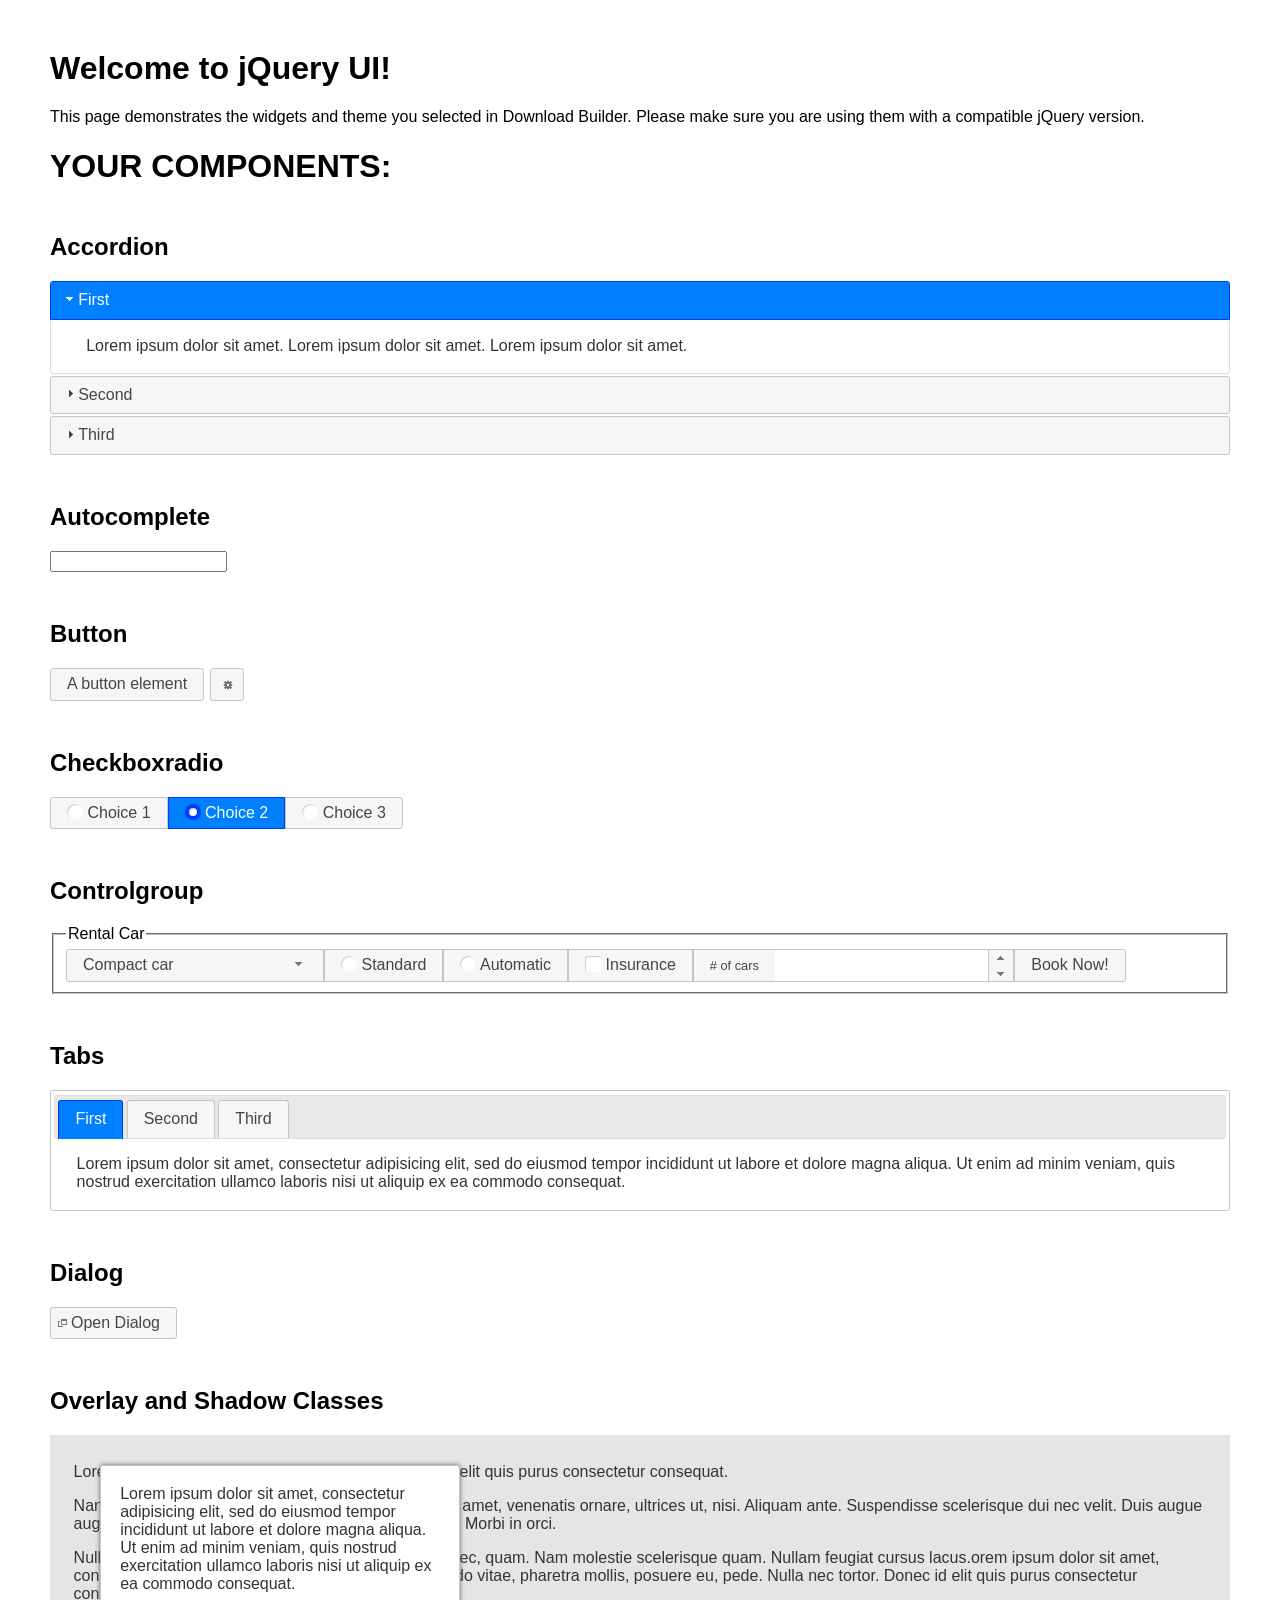
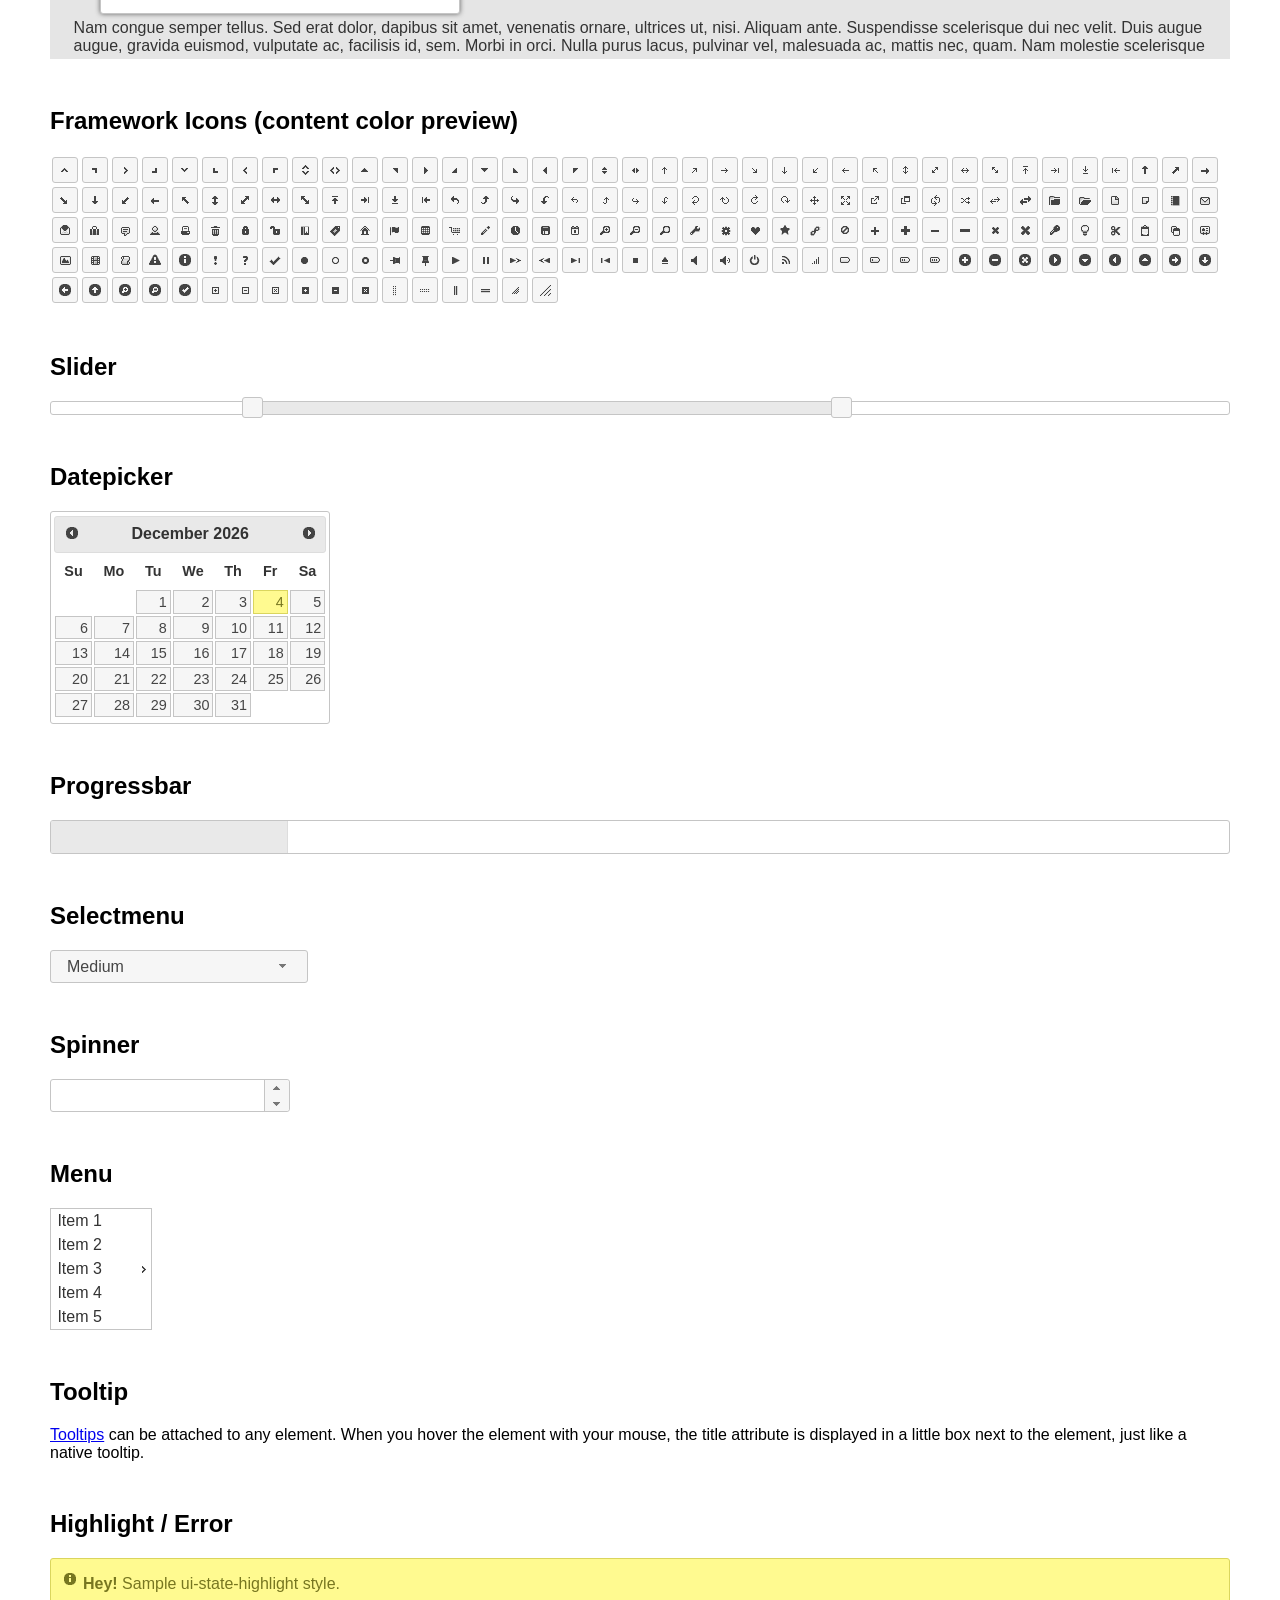
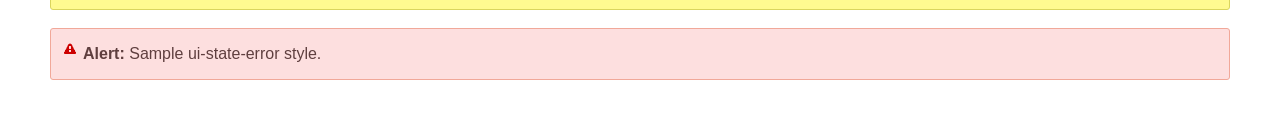
<file: lib/jquery-ui/index.html>
<!doctype html>
<html lang="us">
<head>
	<meta charset="utf-8">
	<title>jQuery UI Example Page</title>
	<link href="jquery-ui.css" rel="stylesheet">
	<style>
	body{
		font-family: "Trebuchet MS", sans-serif;
		margin: 50px;
	}
	.demoHeaders {
		margin-top: 2em;
	}
	#dialog-link {
		padding: .4em 1em .4em 20px;
		text-decoration: none;
		position: relative;
	}
	#dialog-link span.ui-icon {
		margin: 0 5px 0 0;
		position: absolute;
		left: .2em;
		top: 50%;
		margin-top: -8px;
	}
	#icons {
		margin: 0;
		padding: 0;
	}
	#icons li {
		margin: 2px;
		position: relative;
		padding: 4px 0;
		cursor: pointer;
		float: left;
		list-style: none;
	}
	#icons span.ui-icon {
		float: left;
		margin: 0 4px;
	}
	.fakewindowcontain .ui-widget-overlay {
		position: absolute;
	}
	select {
		width: 200px;
	}
	</style>
</head>
<body>

<h1>Welcome to jQuery UI!</h1>

<div class="ui-widget">
	<p>This page demonstrates the widgets and theme you selected in Download Builder. Please make sure you are using them with a compatible jQuery version.</p>
</div>

<h1>YOUR COMPONENTS:</h1>


<!-- Accordion -->
<h2 class="demoHeaders">Accordion</h2>
<div id="accordion">
	<h3>First</h3>
	<div>Lorem ipsum dolor sit amet. Lorem ipsum dolor sit amet. Lorem ipsum dolor sit amet.</div>
	<h3>Second</h3>
	<div>Phasellus mattis tincidunt nibh.</div>
	<h3>Third</h3>
	<div>Nam dui erat, auctor a, dignissim quis.</div>
</div>



<!-- Autocomplete -->
<h2 class="demoHeaders">Autocomplete</h2>
<div>
	<input id="autocomplete" title="type &quot;a&quot;">
</div>



<!-- Button -->
<h2 class="demoHeaders">Button</h2>
<button id="button">A button element</button>
<button id="button-icon">An icon-only button</button>



<!-- Checkboxradio -->
<h2 class="demoHeaders">Checkboxradio</h2>
<form style="margin-top: 1em;">
	<div id="radioset">
		<input type="radio" id="radio1" name="radio"><label for="radio1">Choice 1</label>
		<input type="radio" id="radio2" name="radio" checked="checked"><label for="radio2">Choice 2</label>
		<input type="radio" id="radio3" name="radio"><label for="radio3">Choice 3</label>
	</div>
</form>



<!-- Controlgroup -->
<h2 class="demoHeaders">Controlgroup</h2>
<fieldset>
	<legend>Rental Car</legend>
	<div id="controlgroup">
		<select id="car-type">
			<option>Compact car</option>
			<option>Midsize car</option>
			<option>Full size car</option>
			<option>SUV</option>
			<option>Luxury</option>
			<option>Truck</option>
			<option>Van</option>
		</select>
		<label for="transmission-standard">Standard</label>
		<input type="radio" name="transmission" id="transmission-standard">
		<label for="transmission-automatic">Automatic</label>
		<input type="radio" name="transmission" id="transmission-automatic">
		<label for="insurance">Insurance</label>
		<input type="checkbox" name="insurance" id="insurance">
		<label for="horizontal-spinner" class="ui-controlgroup-label"># of cars</label>
		<input id="horizontal-spinner" class="ui-spinner-input">
		<button>Book Now!</button>
	</div>
</fieldset>



<!-- Tabs -->
<h2 class="demoHeaders">Tabs</h2>
<div id="tabs">
	<ul>
		<li><a href="#tabs-1">First</a></li>
		<li><a href="#tabs-2">Second</a></li>
		<li><a href="#tabs-3">Third</a></li>
	</ul>
	<div id="tabs-1">Lorem ipsum dolor sit amet, consectetur adipisicing elit, sed do eiusmod tempor incididunt ut labore et dolore magna aliqua. Ut enim ad minim veniam, quis nostrud exercitation ullamco laboris nisi ut aliquip ex ea commodo consequat.</div>
	<div id="tabs-2">Phasellus mattis tincidunt nibh. Cras orci urna, blandit id, pretium vel, aliquet ornare, felis. Maecenas scelerisque sem non nisl. Fusce sed lorem in enim dictum bibendum.</div>
	<div id="tabs-3">Nam dui erat, auctor a, dignissim quis, sollicitudin eu, felis. Pellentesque nisi urna, interdum eget, sagittis et, consequat vestibulum, lacus. Mauris porttitor ullamcorper augue.</div>
</div>



<h2 class="demoHeaders">Dialog</h2>
<p>
	<button id="dialog-link" class="ui-button ui-corner-all ui-widget">
		<span class="ui-icon ui-icon-newwin"></span>Open Dialog
	</button>
</p>

<h2 class="demoHeaders">Overlay and Shadow Classes</h2>
<div style="position: relative; width: 96%; height: 200px; padding:1% 2%; overflow:hidden;" class="fakewindowcontain">
	<p>Lorem ipsum dolor sit amet,  Nulla nec tortor. Donec id elit quis purus consectetur consequat. </p><p>Nam congue semper tellus. Sed erat dolor, dapibus sit amet, venenatis ornare, ultrices ut, nisi. Aliquam ante. Suspendisse scelerisque dui nec velit. Duis augue augue, gravida euismod, vulputate ac, facilisis id, sem. Morbi in orci. </p><p>Nulla purus lacus, pulvinar vel, malesuada ac, mattis nec, quam. Nam molestie scelerisque quam. Nullam feugiat cursus lacus.orem ipsum dolor sit amet, consectetur adipiscing elit. Donec libero risus, commodo vitae, pharetra mollis, posuere eu, pede. Nulla nec tortor. Donec id elit quis purus consectetur consequat. </p><p>Nam congue semper tellus. Sed erat dolor, dapibus sit amet, venenatis ornare, ultrices ut, nisi. Aliquam ante. Suspendisse scelerisque dui nec velit. Duis augue augue, gravida euismod, vulputate ac, facilisis id, sem. Morbi in orci. Nulla purus lacus, pulvinar vel, malesuada ac, mattis nec, quam. Nam molestie scelerisque quam. </p><p>Nullam feugiat cursus lacus.orem ipsum dolor sit amet, consectetur adipiscing elit. Donec libero risus, commodo vitae, pharetra mollis, posuere eu, pede. Nulla nec tortor. Donec id elit quis purus consectetur consequat. Nam congue semper tellus. Sed erat dolor, dapibus sit amet, venenatis ornare, ultrices ut, nisi. Aliquam ante. </p><p>Suspendisse scelerisque dui nec velit. Duis augue augue, gravida euismod, vulputate ac, facilisis id, sem. Morbi in orci. Nulla purus lacus, pulvinar vel, malesuada ac, mattis nec, quam. Nam molestie scelerisque quam. Nullam feugiat cursus lacus.orem ipsum dolor sit amet, consectetur adipiscing elit. Donec libero risus, commodo vitae, pharetra mollis, posuere eu, pede. Nulla nec tortor. Donec id elit quis purus consectetur consequat. Nam congue semper tellus. Sed erat dolor, dapibus sit amet, venenatis ornare, ultrices ut, nisi. </p>

	<!-- ui-dialog -->
	<div class="ui-widget-overlay ui-front"></div>
	<div style="position: absolute; width: 320px; left: 50px; top: 30px; padding: 1.2em" class="ui-widget ui-front ui-widget-content ui-corner-all ui-widget-shadow">
		Lorem ipsum dolor sit amet, consectetur adipisicing elit, sed do eiusmod tempor incididunt ut labore et dolore magna aliqua. Ut enim ad minim veniam, quis nostrud exercitation ullamco laboris nisi ut aliquip ex ea commodo consequat.
	</div>

</div>

<!-- ui-dialog -->
<div id="dialog" title="Dialog Title">
	<p>Lorem ipsum dolor sit amet, consectetur adipisicing elit, sed do eiusmod tempor incididunt ut labore et dolore magna aliqua. Ut enim ad minim veniam, quis nostrud exercitation ullamco laboris nisi ut aliquip ex ea commodo consequat.</p>
</div>



<h2 class="demoHeaders">Framework Icons (content color preview)</h2>
<ul id="icons" class="ui-widget ui-helper-clearfix">
	<li class="ui-state-default ui-corner-all" title=".ui-icon-caret-1-n"><span class="ui-icon ui-icon-caret-1-n"></span></li>
	<li class="ui-state-default ui-corner-all" title=".ui-icon-caret-1-ne"><span class="ui-icon ui-icon-caret-1-ne"></span></li>
	<li class="ui-state-default ui-corner-all" title=".ui-icon-caret-1-e"><span class="ui-icon ui-icon-caret-1-e"></span></li>
	<li class="ui-state-default ui-corner-all" title=".ui-icon-caret-1-se"><span class="ui-icon ui-icon-caret-1-se"></span></li>
	<li class="ui-state-default ui-corner-all" title=".ui-icon-caret-1-s"><span class="ui-icon ui-icon-caret-1-s"></span></li>
	<li class="ui-state-default ui-corner-all" title=".ui-icon-caret-1-sw"><span class="ui-icon ui-icon-caret-1-sw"></span></li>
	<li class="ui-state-default ui-corner-all" title=".ui-icon-caret-1-w"><span class="ui-icon ui-icon-caret-1-w"></span></li>
	<li class="ui-state-default ui-corner-all" title=".ui-icon-caret-1-nw"><span class="ui-icon ui-icon-caret-1-nw"></span></li>
	<li class="ui-state-default ui-corner-all" title=".ui-icon-caret-2-n-s"><span class="ui-icon ui-icon-caret-2-n-s"></span></li>
	<li class="ui-state-default ui-corner-all" title=".ui-icon-caret-2-e-w"><span class="ui-icon ui-icon-caret-2-e-w"></span></li>
	<li class="ui-state-default ui-corner-all" title=".ui-icon-triangle-1-n"><span class="ui-icon ui-icon-triangle-1-n"></span></li>
	<li class="ui-state-default ui-corner-all" title=".ui-icon-triangle-1-ne"><span class="ui-icon ui-icon-triangle-1-ne"></span></li>
	<li class="ui-state-default ui-corner-all" title=".ui-icon-triangle-1-e"><span class="ui-icon ui-icon-triangle-1-e"></span></li>
	<li class="ui-state-default ui-corner-all" title=".ui-icon-triangle-1-se"><span class="ui-icon ui-icon-triangle-1-se"></span></li>
	<li class="ui-state-default ui-corner-all" title=".ui-icon-triangle-1-s"><span class="ui-icon ui-icon-triangle-1-s"></span></li>
	<li class="ui-state-default ui-corner-all" title=".ui-icon-triangle-1-sw"><span class="ui-icon ui-icon-triangle-1-sw"></span></li>
	<li class="ui-state-default ui-corner-all" title=".ui-icon-triangle-1-w"><span class="ui-icon ui-icon-triangle-1-w"></span></li>
	<li class="ui-state-default ui-corner-all" title=".ui-icon-triangle-1-nw"><span class="ui-icon ui-icon-triangle-1-nw"></span></li>
	<li class="ui-state-default ui-corner-all" title=".ui-icon-triangle-2-n-s"><span class="ui-icon ui-icon-triangle-2-n-s"></span></li>
	<li class="ui-state-default ui-corner-all" title=".ui-icon-triangle-2-e-w"><span class="ui-icon ui-icon-triangle-2-e-w"></span></li>
	<li class="ui-state-default ui-corner-all" title=".ui-icon-arrow-1-n"><span class="ui-icon ui-icon-arrow-1-n"></span></li>
	<li class="ui-state-default ui-corner-all" title=".ui-icon-arrow-1-ne"><span class="ui-icon ui-icon-arrow-1-ne"></span></li>
	<li class="ui-state-default ui-corner-all" title=".ui-icon-arrow-1-e"><span class="ui-icon ui-icon-arrow-1-e"></span></li>
	<li class="ui-state-default ui-corner-all" title=".ui-icon-arrow-1-se"><span class="ui-icon ui-icon-arrow-1-se"></span></li>
	<li class="ui-state-default ui-corner-all" title=".ui-icon-arrow-1-s"><span class="ui-icon ui-icon-arrow-1-s"></span></li>
	<li class="ui-state-default ui-corner-all" title=".ui-icon-arrow-1-sw"><span class="ui-icon ui-icon-arrow-1-sw"></span></li>
	<li class="ui-state-default ui-corner-all" title=".ui-icon-arrow-1-w"><span class="ui-icon ui-icon-arrow-1-w"></span></li>
	<li class="ui-state-default ui-corner-all" title=".ui-icon-arrow-1-nw"><span class="ui-icon ui-icon-arrow-1-nw"></span></li>
	<li class="ui-state-default ui-corner-all" title=".ui-icon-arrow-2-n-s"><span class="ui-icon ui-icon-arrow-2-n-s"></span></li>
	<li class="ui-state-default ui-corner-all" title=".ui-icon-arrow-2-ne-sw"><span class="ui-icon ui-icon-arrow-2-ne-sw"></span></li>
	<li class="ui-state-default ui-corner-all" title=".ui-icon-arrow-2-e-w"><span class="ui-icon ui-icon-arrow-2-e-w"></span></li>
	<li class="ui-state-default ui-corner-all" title=".ui-icon-arrow-2-se-nw"><span class="ui-icon ui-icon-arrow-2-se-nw"></span></li>
	<li class="ui-state-default ui-corner-all" title=".ui-icon-arrowstop-1-n"><span class="ui-icon ui-icon-arrowstop-1-n"></span></li>
	<li class="ui-state-default ui-corner-all" title=".ui-icon-arrowstop-1-e"><span class="ui-icon ui-icon-arrowstop-1-e"></span></li>
	<li class="ui-state-default ui-corner-all" title=".ui-icon-arrowstop-1-s"><span class="ui-icon ui-icon-arrowstop-1-s"></span></li>
	<li class="ui-state-default ui-corner-all" title=".ui-icon-arrowstop-1-w"><span class="ui-icon ui-icon-arrowstop-1-w"></span></li>
	<li class="ui-state-default ui-corner-all" title=".ui-icon-arrowthick-1-n"><span class="ui-icon ui-icon-arrowthick-1-n"></span></li>
	<li class="ui-state-default ui-corner-all" title=".ui-icon-arrowthick-1-ne"><span class="ui-icon ui-icon-arrowthick-1-ne"></span></li>
	<li class="ui-state-default ui-corner-all" title=".ui-icon-arrowthick-1-e"><span class="ui-icon ui-icon-arrowthick-1-e"></span></li>
	<li class="ui-state-default ui-corner-all" title=".ui-icon-arrowthick-1-se"><span class="ui-icon ui-icon-arrowthick-1-se"></span></li>
	<li class="ui-state-default ui-corner-all" title=".ui-icon-arrowthick-1-s"><span class="ui-icon ui-icon-arrowthick-1-s"></span></li>
	<li class="ui-state-default ui-corner-all" title=".ui-icon-arrowthick-1-sw"><span class="ui-icon ui-icon-arrowthick-1-sw"></span></li>
	<li class="ui-state-default ui-corner-all" title=".ui-icon-arrowthick-1-w"><span class="ui-icon ui-icon-arrowthick-1-w"></span></li>
	<li class="ui-state-default ui-corner-all" title=".ui-icon-arrowthick-1-nw"><span class="ui-icon ui-icon-arrowthick-1-nw"></span></li>
	<li class="ui-state-default ui-corner-all" title=".ui-icon-arrowthick-2-n-s"><span class="ui-icon ui-icon-arrowthick-2-n-s"></span></li>
	<li class="ui-state-default ui-corner-all" title=".ui-icon-arrowthick-2-ne-sw"><span class="ui-icon ui-icon-arrowthick-2-ne-sw"></span></li>
	<li class="ui-state-default ui-corner-all" title=".ui-icon-arrowthick-2-e-w"><span class="ui-icon ui-icon-arrowthick-2-e-w"></span></li>
	<li class="ui-state-default ui-corner-all" title=".ui-icon-arrowthick-2-se-nw"><span class="ui-icon ui-icon-arrowthick-2-se-nw"></span></li>
	<li class="ui-state-default ui-corner-all" title=".ui-icon-arrowthickstop-1-n"><span class="ui-icon ui-icon-arrowthickstop-1-n"></span></li>
	<li class="ui-state-default ui-corner-all" title=".ui-icon-arrowthickstop-1-e"><span class="ui-icon ui-icon-arrowthickstop-1-e"></span></li>
	<li class="ui-state-default ui-corner-all" title=".ui-icon-arrowthickstop-1-s"><span class="ui-icon ui-icon-arrowthickstop-1-s"></span></li>
	<li class="ui-state-default ui-corner-all" title=".ui-icon-arrowthickstop-1-w"><span class="ui-icon ui-icon-arrowthickstop-1-w"></span></li>
	<li class="ui-state-default ui-corner-all" title=".ui-icon-arrowreturnthick-1-w"><span class="ui-icon ui-icon-arrowreturnthick-1-w"></span></li>
	<li class="ui-state-default ui-corner-all" title=".ui-icon-arrowreturnthick-1-n"><span class="ui-icon ui-icon-arrowreturnthick-1-n"></span></li>
	<li class="ui-state-default ui-corner-all" title=".ui-icon-arrowreturnthick-1-e"><span class="ui-icon ui-icon-arrowreturnthick-1-e"></span></li>
	<li class="ui-state-default ui-corner-all" title=".ui-icon-arrowreturnthick-1-s"><span class="ui-icon ui-icon-arrowreturnthick-1-s"></span></li>
	<li class="ui-state-default ui-corner-all" title=".ui-icon-arrowreturn-1-w"><span class="ui-icon ui-icon-arrowreturn-1-w"></span></li>
	<li class="ui-state-default ui-corner-all" title=".ui-icon-arrowreturn-1-n"><span class="ui-icon ui-icon-arrowreturn-1-n"></span></li>
	<li class="ui-state-default ui-corner-all" title=".ui-icon-arrowreturn-1-e"><span class="ui-icon ui-icon-arrowreturn-1-e"></span></li>
	<li class="ui-state-default ui-corner-all" title=".ui-icon-arrowreturn-1-s"><span class="ui-icon ui-icon-arrowreturn-1-s"></span></li>
	<li class="ui-state-default ui-corner-all" title=".ui-icon-arrowrefresh-1-w"><span class="ui-icon ui-icon-arrowrefresh-1-w"></span></li>
	<li class="ui-state-default ui-corner-all" title=".ui-icon-arrowrefresh-1-n"><span class="ui-icon ui-icon-arrowrefresh-1-n"></span></li>
	<li class="ui-state-default ui-corner-all" title=".ui-icon-arrowrefresh-1-e"><span class="ui-icon ui-icon-arrowrefresh-1-e"></span></li>
	<li class="ui-state-default ui-corner-all" title=".ui-icon-arrowrefresh-1-s"><span class="ui-icon ui-icon-arrowrefresh-1-s"></span></li>
	<li class="ui-state-default ui-corner-all" title=".ui-icon-arrow-4"><span class="ui-icon ui-icon-arrow-4"></span></li>
	<li class="ui-state-default ui-corner-all" title=".ui-icon-arrow-4-diag"><span class="ui-icon ui-icon-arrow-4-diag"></span></li>
	<li class="ui-state-default ui-corner-all" title=".ui-icon-extlink"><span class="ui-icon ui-icon-extlink"></span></li>
	<li class="ui-state-default ui-corner-all" title=".ui-icon-newwin"><span class="ui-icon ui-icon-newwin"></span></li>
	<li class="ui-state-default ui-corner-all" title=".ui-icon-refresh"><span class="ui-icon ui-icon-refresh"></span></li>
	<li class="ui-state-default ui-corner-all" title=".ui-icon-shuffle"><span class="ui-icon ui-icon-shuffle"></span></li>
	<li class="ui-state-default ui-corner-all" title=".ui-icon-transfer-e-w"><span class="ui-icon ui-icon-transfer-e-w"></span></li>
	<li class="ui-state-default ui-corner-all" title=".ui-icon-transferthick-e-w"><span class="ui-icon ui-icon-transferthick-e-w"></span></li>
	<li class="ui-state-default ui-corner-all" title=".ui-icon-folder-collapsed"><span class="ui-icon ui-icon-folder-collapsed"></span></li>
	<li class="ui-state-default ui-corner-all" title=".ui-icon-folder-open"><span class="ui-icon ui-icon-folder-open"></span></li>
	<li class="ui-state-default ui-corner-all" title=".ui-icon-document"><span class="ui-icon ui-icon-document"></span></li>
	<li class="ui-state-default ui-corner-all" title=".ui-icon-document-b"><span class="ui-icon ui-icon-document-b"></span></li>
	<li class="ui-state-default ui-corner-all" title=".ui-icon-note"><span class="ui-icon ui-icon-note"></span></li>
	<li class="ui-state-default ui-corner-all" title=".ui-icon-mail-closed"><span class="ui-icon ui-icon-mail-closed"></span></li>
	<li class="ui-state-default ui-corner-all" title=".ui-icon-mail-open"><span class="ui-icon ui-icon-mail-open"></span></li>
	<li class="ui-state-default ui-corner-all" title=".ui-icon-suitcase"><span class="ui-icon ui-icon-suitcase"></span></li>
	<li class="ui-state-default ui-corner-all" title=".ui-icon-comment"><span class="ui-icon ui-icon-comment"></span></li>
	<li class="ui-state-default ui-corner-all" title=".ui-icon-person"><span class="ui-icon ui-icon-person"></span></li>
	<li class="ui-state-default ui-corner-all" title=".ui-icon-print"><span class="ui-icon ui-icon-print"></span></li>
	<li class="ui-state-default ui-corner-all" title=".ui-icon-trash"><span class="ui-icon ui-icon-trash"></span></li>
	<li class="ui-state-default ui-corner-all" title=".ui-icon-locked"><span class="ui-icon ui-icon-locked"></span></li>
	<li class="ui-state-default ui-corner-all" title=".ui-icon-unlocked"><span class="ui-icon ui-icon-unlocked"></span></li>
	<li class="ui-state-default ui-corner-all" title=".ui-icon-bookmark"><span class="ui-icon ui-icon-bookmark"></span></li>
	<li class="ui-state-default ui-corner-all" title=".ui-icon-tag"><span class="ui-icon ui-icon-tag"></span></li>
	<li class="ui-state-default ui-corner-all" title=".ui-icon-home"><span class="ui-icon ui-icon-home"></span></li>
	<li class="ui-state-default ui-corner-all" title=".ui-icon-flag"><span class="ui-icon ui-icon-flag"></span></li>
	<li class="ui-state-default ui-corner-all" title=".ui-icon-calculator"><span class="ui-icon ui-icon-calculator"></span></li>
	<li class="ui-state-default ui-corner-all" title=".ui-icon-cart"><span class="ui-icon ui-icon-cart"></span></li>
	<li class="ui-state-default ui-corner-all" title=".ui-icon-pencil"><span class="ui-icon ui-icon-pencil"></span></li>
	<li class="ui-state-default ui-corner-all" title=".ui-icon-clock"><span class="ui-icon ui-icon-clock"></span></li>
	<li class="ui-state-default ui-corner-all" title=".ui-icon-disk"><span class="ui-icon ui-icon-disk"></span></li>
	<li class="ui-state-default ui-corner-all" title=".ui-icon-calendar"><span class="ui-icon ui-icon-calendar"></span></li>
	<li class="ui-state-default ui-corner-all" title=".ui-icon-zoomin"><span class="ui-icon ui-icon-zoomin"></span></li>
	<li class="ui-state-default ui-corner-all" title=".ui-icon-zoomout"><span class="ui-icon ui-icon-zoomout"></span></li>
	<li class="ui-state-default ui-corner-all" title=".ui-icon-search"><span class="ui-icon ui-icon-search"></span></li>
	<li class="ui-state-default ui-corner-all" title=".ui-icon-wrench"><span class="ui-icon ui-icon-wrench"></span></li>
	<li class="ui-state-default ui-corner-all" title=".ui-icon-gear"><span class="ui-icon ui-icon-gear"></span></li>
	<li class="ui-state-default ui-corner-all" title=".ui-icon-heart"><span class="ui-icon ui-icon-heart"></span></li>
	<li class="ui-state-default ui-corner-all" title=".ui-icon-star"><span class="ui-icon ui-icon-star"></span></li>
	<li class="ui-state-default ui-corner-all" title=".ui-icon-link"><span class="ui-icon ui-icon-link"></span></li>
	<li class="ui-state-default ui-corner-all" title=".ui-icon-cancel"><span class="ui-icon ui-icon-cancel"></span></li>
	<li class="ui-state-default ui-corner-all" title=".ui-icon-plus"><span class="ui-icon ui-icon-plus"></span></li>
	<li class="ui-state-default ui-corner-all" title=".ui-icon-plusthick"><span class="ui-icon ui-icon-plusthick"></span></li>
	<li class="ui-state-default ui-corner-all" title=".ui-icon-minus"><span class="ui-icon ui-icon-minus"></span></li>
	<li class="ui-state-default ui-corner-all" title=".ui-icon-minusthick"><span class="ui-icon ui-icon-minusthick"></span></li>
	<li class="ui-state-default ui-corner-all" title=".ui-icon-close"><span class="ui-icon ui-icon-close"></span></li>
	<li class="ui-state-default ui-corner-all" title=".ui-icon-closethick"><span class="ui-icon ui-icon-closethick"></span></li>
	<li class="ui-state-default ui-corner-all" title=".ui-icon-key"><span class="ui-icon ui-icon-key"></span></li>
	<li class="ui-state-default ui-corner-all" title=".ui-icon-lightbulb"><span class="ui-icon ui-icon-lightbulb"></span></li>
	<li class="ui-state-default ui-corner-all" title=".ui-icon-scissors"><span class="ui-icon ui-icon-scissors"></span></li>
	<li class="ui-state-default ui-corner-all" title=".ui-icon-clipboard"><span class="ui-icon ui-icon-clipboard"></span></li>
	<li class="ui-state-default ui-corner-all" title=".ui-icon-copy"><span class="ui-icon ui-icon-copy"></span></li>
	<li class="ui-state-default ui-corner-all" title=".ui-icon-contact"><span class="ui-icon ui-icon-contact"></span></li>
	<li class="ui-state-default ui-corner-all" title=".ui-icon-image"><span class="ui-icon ui-icon-image"></span></li>
	<li class="ui-state-default ui-corner-all" title=".ui-icon-video"><span class="ui-icon ui-icon-video"></span></li>
	<li class="ui-state-default ui-corner-all" title=".ui-icon-script"><span class="ui-icon ui-icon-script"></span></li>
	<li class="ui-state-default ui-corner-all" title=".ui-icon-alert"><span class="ui-icon ui-icon-alert"></span></li>
	<li class="ui-state-default ui-corner-all" title=".ui-icon-info"><span class="ui-icon ui-icon-info"></span></li>
	<li class="ui-state-default ui-corner-all" title=".ui-icon-notice"><span class="ui-icon ui-icon-notice"></span></li>
	<li class="ui-state-default ui-corner-all" title=".ui-icon-help"><span class="ui-icon ui-icon-help"></span></li>
	<li class="ui-state-default ui-corner-all" title=".ui-icon-check"><span class="ui-icon ui-icon-check"></span></li>
	<li class="ui-state-default ui-corner-all" title=".ui-icon-bullet"><span class="ui-icon ui-icon-bullet"></span></li>
	<li class="ui-state-default ui-corner-all" title=".ui-icon-radio-off"><span class="ui-icon ui-icon-radio-off"></span></li>
	<li class="ui-state-default ui-corner-all" title=".ui-icon-radio-on"><span class="ui-icon ui-icon-radio-on"></span></li>
	<li class="ui-state-default ui-corner-all" title=".ui-icon-pin-w"><span class="ui-icon ui-icon-pin-w"></span></li>
	<li class="ui-state-default ui-corner-all" title=".ui-icon-pin-s"><span class="ui-icon ui-icon-pin-s"></span></li>
	<li class="ui-state-default ui-corner-all" title=".ui-icon-play"><span class="ui-icon ui-icon-play"></span></li>
	<li class="ui-state-default ui-corner-all" title=".ui-icon-pause"><span class="ui-icon ui-icon-pause"></span></li>
	<li class="ui-state-default ui-corner-all" title=".ui-icon-seek-next"><span class="ui-icon ui-icon-seek-next"></span></li>
	<li class="ui-state-default ui-corner-all" title=".ui-icon-seek-prev"><span class="ui-icon ui-icon-seek-prev"></span></li>
	<li class="ui-state-default ui-corner-all" title=".ui-icon-seek-end"><span class="ui-icon ui-icon-seek-end"></span></li>
	<li class="ui-state-default ui-corner-all" title=".ui-icon-seek-first"><span class="ui-icon ui-icon-seek-first"></span></li>
	<li class="ui-state-default ui-corner-all" title=".ui-icon-stop"><span class="ui-icon ui-icon-stop"></span></li>
	<li class="ui-state-default ui-corner-all" title=".ui-icon-eject"><span class="ui-icon ui-icon-eject"></span></li>
	<li class="ui-state-default ui-corner-all" title=".ui-icon-volume-off"><span class="ui-icon ui-icon-volume-off"></span></li>
	<li class="ui-state-default ui-corner-all" title=".ui-icon-volume-on"><span class="ui-icon ui-icon-volume-on"></span></li>
	<li class="ui-state-default ui-corner-all" title=".ui-icon-power"><span class="ui-icon ui-icon-power"></span></li>
	<li class="ui-state-default ui-corner-all" title=".ui-icon-signal-diag"><span class="ui-icon ui-icon-signal-diag"></span></li>
	<li class="ui-state-default ui-corner-all" title=".ui-icon-signal"><span class="ui-icon ui-icon-signal"></span></li>
	<li class="ui-state-default ui-corner-all" title=".ui-icon-battery-0"><span class="ui-icon ui-icon-battery-0"></span></li>
	<li class="ui-state-default ui-corner-all" title=".ui-icon-battery-1"><span class="ui-icon ui-icon-battery-1"></span></li>
	<li class="ui-state-default ui-corner-all" title=".ui-icon-battery-2"><span class="ui-icon ui-icon-battery-2"></span></li>
	<li class="ui-state-default ui-corner-all" title=".ui-icon-battery-3"><span class="ui-icon ui-icon-battery-3"></span></li>
	<li class="ui-state-default ui-corner-all" title=".ui-icon-circle-plus"><span class="ui-icon ui-icon-circle-plus"></span></li>
	<li class="ui-state-default ui-corner-all" title=".ui-icon-circle-minus"><span class="ui-icon ui-icon-circle-minus"></span></li>
	<li class="ui-state-default ui-corner-all" title=".ui-icon-circle-close"><span class="ui-icon ui-icon-circle-close"></span></li>
	<li class="ui-state-default ui-corner-all" title=".ui-icon-circle-triangle-e"><span class="ui-icon ui-icon-circle-triangle-e"></span></li>
	<li class="ui-state-default ui-corner-all" title=".ui-icon-circle-triangle-s"><span class="ui-icon ui-icon-circle-triangle-s"></span></li>
	<li class="ui-state-default ui-corner-all" title=".ui-icon-circle-triangle-w"><span class="ui-icon ui-icon-circle-triangle-w"></span></li>
	<li class="ui-state-default ui-corner-all" title=".ui-icon-circle-triangle-n"><span class="ui-icon ui-icon-circle-triangle-n"></span></li>
	<li class="ui-state-default ui-corner-all" title=".ui-icon-circle-arrow-e"><span class="ui-icon ui-icon-circle-arrow-e"></span></li>
	<li class="ui-state-default ui-corner-all" title=".ui-icon-circle-arrow-s"><span class="ui-icon ui-icon-circle-arrow-s"></span></li>
	<li class="ui-state-default ui-corner-all" title=".ui-icon-circle-arrow-w"><span class="ui-icon ui-icon-circle-arrow-w"></span></li>
	<li class="ui-state-default ui-corner-all" title=".ui-icon-circle-arrow-n"><span class="ui-icon ui-icon-circle-arrow-n"></span></li>
	<li class="ui-state-default ui-corner-all" title=".ui-icon-circle-zoomin"><span class="ui-icon ui-icon-circle-zoomin"></span></li>
	<li class="ui-state-default ui-corner-all" title=".ui-icon-circle-zoomout"><span class="ui-icon ui-icon-circle-zoomout"></span></li>
	<li class="ui-state-default ui-corner-all" title=".ui-icon-circle-check"><span class="ui-icon ui-icon-circle-check"></span></li>
	<li class="ui-state-default ui-corner-all" title=".ui-icon-circlesmall-plus"><span class="ui-icon ui-icon-circlesmall-plus"></span></li>
	<li class="ui-state-default ui-corner-all" title=".ui-icon-circlesmall-minus"><span class="ui-icon ui-icon-circlesmall-minus"></span></li>
	<li class="ui-state-default ui-corner-all" title=".ui-icon-circlesmall-close"><span class="ui-icon ui-icon-circlesmall-close"></span></li>
	<li class="ui-state-default ui-corner-all" title=".ui-icon-squaresmall-plus"><span class="ui-icon ui-icon-squaresmall-plus"></span></li>
	<li class="ui-state-default ui-corner-all" title=".ui-icon-squaresmall-minus"><span class="ui-icon ui-icon-squaresmall-minus"></span></li>
	<li class="ui-state-default ui-corner-all" title=".ui-icon-squaresmall-close"><span class="ui-icon ui-icon-squaresmall-close"></span></li>
	<li class="ui-state-default ui-corner-all" title=".ui-icon-grip-dotted-vertical"><span class="ui-icon ui-icon-grip-dotted-vertical"></span></li>
	<li class="ui-state-default ui-corner-all" title=".ui-icon-grip-dotted-horizontal"><span class="ui-icon ui-icon-grip-dotted-horizontal"></span></li>
	<li class="ui-state-default ui-corner-all" title=".ui-icon-grip-solid-vertical"><span class="ui-icon ui-icon-grip-solid-vertical"></span></li>
	<li class="ui-state-default ui-corner-all" title=".ui-icon-grip-solid-horizontal"><span class="ui-icon ui-icon-grip-solid-horizontal"></span></li>
	<li class="ui-state-default ui-corner-all" title=".ui-icon-gripsmall-diagonal-se"><span class="ui-icon ui-icon-gripsmall-diagonal-se"></span></li>
	<li class="ui-state-default ui-corner-all" title=".ui-icon-grip-diagonal-se"><span class="ui-icon ui-icon-grip-diagonal-se"></span></li>
</ul>


<!-- Slider -->
<h2 class="demoHeaders">Slider</h2>
<div id="slider"></div>



<!-- Datepicker -->
<h2 class="demoHeaders">Datepicker</h2>
<div id="datepicker"></div>



<!-- Progressbar -->
<h2 class="demoHeaders">Progressbar</h2>
<div id="progressbar"></div>



<!-- Progressbar -->
<h2 class="demoHeaders">Selectmenu</h2>
<select id="selectmenu">
	<option>Slower</option>
	<option>Slow</option>
	<option selected="selected">Medium</option>
	<option>Fast</option>
	<option>Faster</option>
</select>



<!-- Spinner -->
<h2 class="demoHeaders">Spinner</h2>
<input id="spinner">



<!-- Menu -->
<h2 class="demoHeaders">Menu</h2>
<ul style="width:100px;" id="menu">
	<li><div>Item 1</div></li>
	<li><div>Item 2</div></li>
	<li><div>Item 3</div>
		<ul>
			<li><div>Item 3-1</div></li>
			<li><div>Item 3-2</div></li>
			<li><div>Item 3-3</div></li>
			<li><div>Item 3-4</div></li>
			<li><div>Item 3-5</div></li>
		</ul>
	</li>
	<li><div>Item 4</div></li>
	<li><div>Item 5</div></li>
</ul>



<!-- Tooltip -->
<h2 class="demoHeaders">Tooltip</h2>
<p id="tooltip">
	<a href="#" title="That&apos;s what this widget is">Tooltips</a> can be attached to any element. When you hover
the element with your mouse, the title attribute is displayed in a little box next to the element, just like a native tooltip.
</p>


<!-- Highlight / Error -->
<h2 class="demoHeaders">Highlight / Error</h2>
<div class="ui-widget">
	<div class="ui-state-highlight ui-corner-all" style="margin-top: 20px; padding: 0 .7em;">
		<p><span class="ui-icon ui-icon-info" style="float: left; margin-right: .3em;"></span>
		<strong>Hey!</strong> Sample ui-state-highlight style.</p>
	</div>
</div>
<br>
<div class="ui-widget">
	<div class="ui-state-error ui-corner-all" style="padding: 0 .7em;">
		<p><span class="ui-icon ui-icon-alert" style="float: left; margin-right: .3em;"></span>
		<strong>Alert:</strong> Sample ui-state-error style.</p>
	</div>
</div>

<script src="external/jquery/jquery.js"></script>
<script src="jquery-ui.js"></script>
<script>

$( "#accordion" ).accordion();



var availableTags = [
	"ActionScript",
	"AppleScript",
	"Asp",
	"BASIC",
	"C",
	"C++",
	"Clojure",
	"COBOL",
	"ColdFusion",
	"Erlang",
	"Fortran",
	"Groovy",
	"Haskell",
	"Java",
	"JavaScript",
	"Lisp",
	"Perl",
	"PHP",
	"Python",
	"Ruby",
	"Scala",
	"Scheme"
];
$( "#autocomplete" ).autocomplete({
	source: availableTags
});



$( "#button" ).button();
$( "#button-icon" ).button({
	icon: "ui-icon-gear",
	showLabel: false
});



$( "#radioset" ).buttonset();



$( "#controlgroup" ).controlgroup();



$( "#tabs" ).tabs();



$( "#dialog" ).dialog({
	autoOpen: false,
	width: 400,
	buttons: [
		{
			text: "Ok",
			click: function() {
				$( this ).dialog( "close" );
			}
		},
		{
			text: "Cancel",
			click: function() {
				$( this ).dialog( "close" );
			}
		}
	]
});

// Link to open the dialog
$( "#dialog-link" ).click(function( event ) {
	$( "#dialog" ).dialog( "open" );
	event.preventDefault();
});



$( "#datepicker" ).datepicker({
	inline: true
});



$( "#slider" ).slider({
	range: true,
	values: [ 17, 67 ]
});



$( "#progressbar" ).progressbar({
	value: 20
});



$( "#spinner" ).spinner();



$( "#menu" ).menu();



$( "#tooltip" ).tooltip();



$( "#selectmenu" ).selectmenu();


// Hover states on the static widgets
$( "#dialog-link, #icons li" ).hover(
	function() {
		$( this ).addClass( "ui-state-hover" );
	},
	function() {
		$( this ).removeClass( "ui-state-hover" );
	}
);
</script>
</body>
</html>
</file>
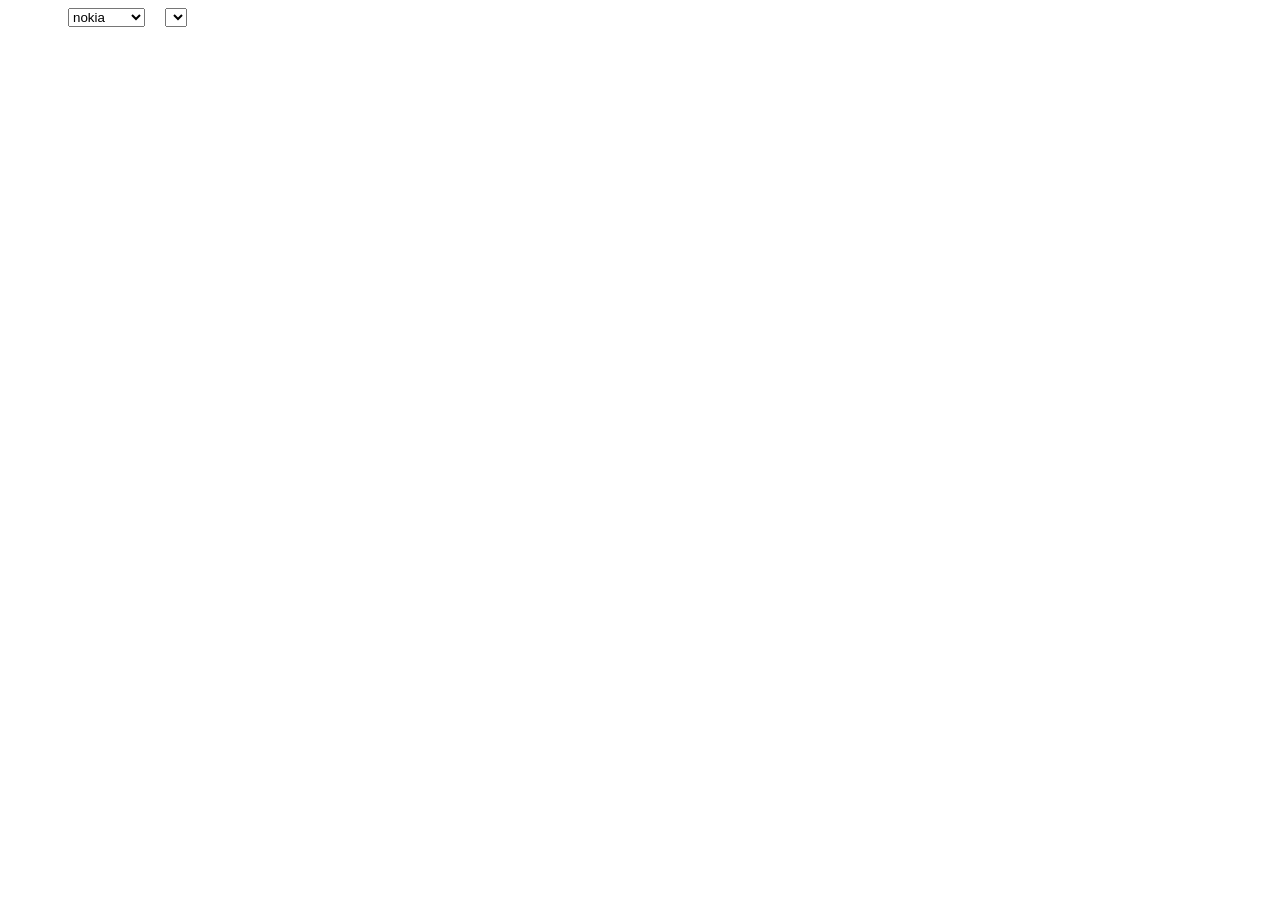
<file: sandbox/ajax_jquery/index.html>
<!DOCTYPE html>
<html> 
  <head>  
    <title>PHP MySQL Insert Tutorial</title> 
     <!-- https://www.simplifiedcoding.net/how-to-retrieve-data-from-database-in-php-using-ajax -->
    <script src='https://code.jquery.com/jquery-2.1.3.min.js'></script> 
  </head>  
  <body>  
    <select id='brand'>   
      <option value='nokia'>nokia</option>   
      <option value='motorola'>motorola</option>   
      <option value='samsung'>samsung</option>  
    </select>    
    <select id='item'>     
    </select>    
    <script src='fetch.js'></script> 
  </body>
</html>
</file>
